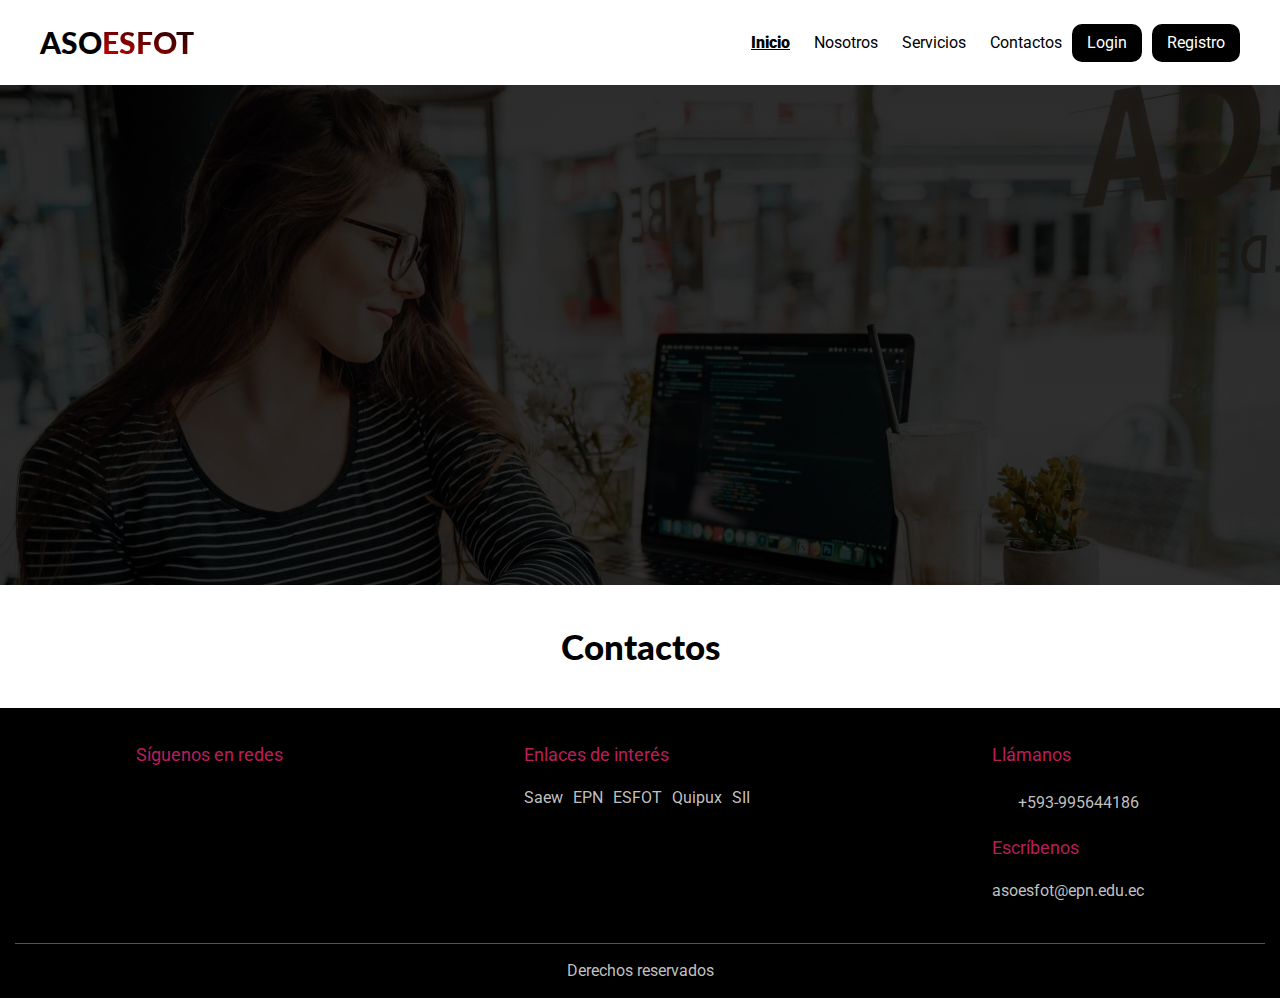
<file: asoesfot-Main/src/pages/contacto.html>
<!DOCTYPE html>
<html lang="en">
<head>
    <meta charset="UTF-8">
    <meta name="viewport" content="width=device-width, initial-scale=1.0">
    <title>ASOESFOT</title>
    <link rel="preconnect" href="https://fonts.googleapis.com">
    <link rel="preconnect" href="https://fonts.gstatic.com" crossorigin>
    <link href="https://fonts.googleapis.com/css2?family=Lato:wght@400;900&family=Roboto:wght@400;700;900&display=swap"
        rel="stylesheet">
    <link rel="stylesheet" href="https://cdnjs.cloudflare.com/ajax/libs/font-awesome/6.6.0/css/all.min.css"
        integrity="sha512-Kc323vGBEqzTmouAECnVceyQqyqdsSiqLQISBL29aUW4U/M7pSPA/gEUZQqv1cwx4OnYxTxve5UMg5GT6L4JJg=="
        crossorigin="anonymous" referrerpolicy="no-referrer">
    <link rel="stylesheet" href="../css/normalize.css">
    <link rel="stylesheet" href="../css/styles.css">
    <link rel="shortcut icon" href="https://cdn-icons-png.flaticon.com/512/3275/3275371.png" type="image/x-icon">
    <script src="../js/hamburguesa.js" defer></script>
</head>
<body>
    <header class="header">
        <nav class="header__container">
            <div class="header__logo">
                <h1>ASO<span class="header__site">ESFOT</span></h1>
            </div>
            <div class="header__barra">
                <div class="navegacion">
                    <a href="/index.html" class="navegacion__link navegacion__link--active">Inicio</a>
                    <a href="./nosotros.html" class="navegacion__link">Nosotros</a>
                    <a href="./servicios.html" class="navegacion__link">Servicios</a>
                    <a href="./contacto.html" class="navegacion__link">Contactos</a>
                </div>
                <div class="buttons">
                    <a href="./login.html" class="button">Login</a>
                    <a href="./registro.html" class="button">Registro</a>
                </div>
            </div>
            <div class="header__hamburger"><i class="fas fa-bars hamburger"></i></div>
        </nav>
    </header>
    <main>
        <h2 id="typed"></h2>
    </main>

    <section class="eventos__container">
        <h3 class="carreras__title">Contactos</h3>
    </section>

    <footer>
        <div class="footer__flex">
            
            <div class="footer__redes">
                <p class="footer__title">Síguenos en redes</p>
                <i class="fa-brands fa-facebook"></i>
                <i class="fa-brands fa-twitter"></i>
                <i class="fa-brands fa-instagram"></i>
                <i class="fa-brands fa-youtube"></i>
                <i class="fa-brands fa-tiktok"></i>
            </div>
            
            <div class="footer__enlaces">
                <p class="footer__title">Enlaces de interés</p>
                <ul class="footer__links">
                    <li>Saew</li>
                    <li>EPN</li>
                    <li>ESFOT</li>
                    <li>Quipux</li>
                    <li>SII</li>
                </ul>
                
            </div>
            <div class="footer__contactos">
                <p class="footer__title">Llámanos</p>
                <i class="fa-brands fa-whatsapp"></i>
                <p class="footer__number">+593-995644186</p>
                <p class="footer__title">Escríbenos</p>
                <i class="fa-regular fa-envelope"></i>
                <p class="footer__mail">asoesfot@epn.edu.ec</p>

            </div>
        </div>
        <p class="footer__copyright">Derechos reservados</p>
    </footer>
</body>
</html>
</file>
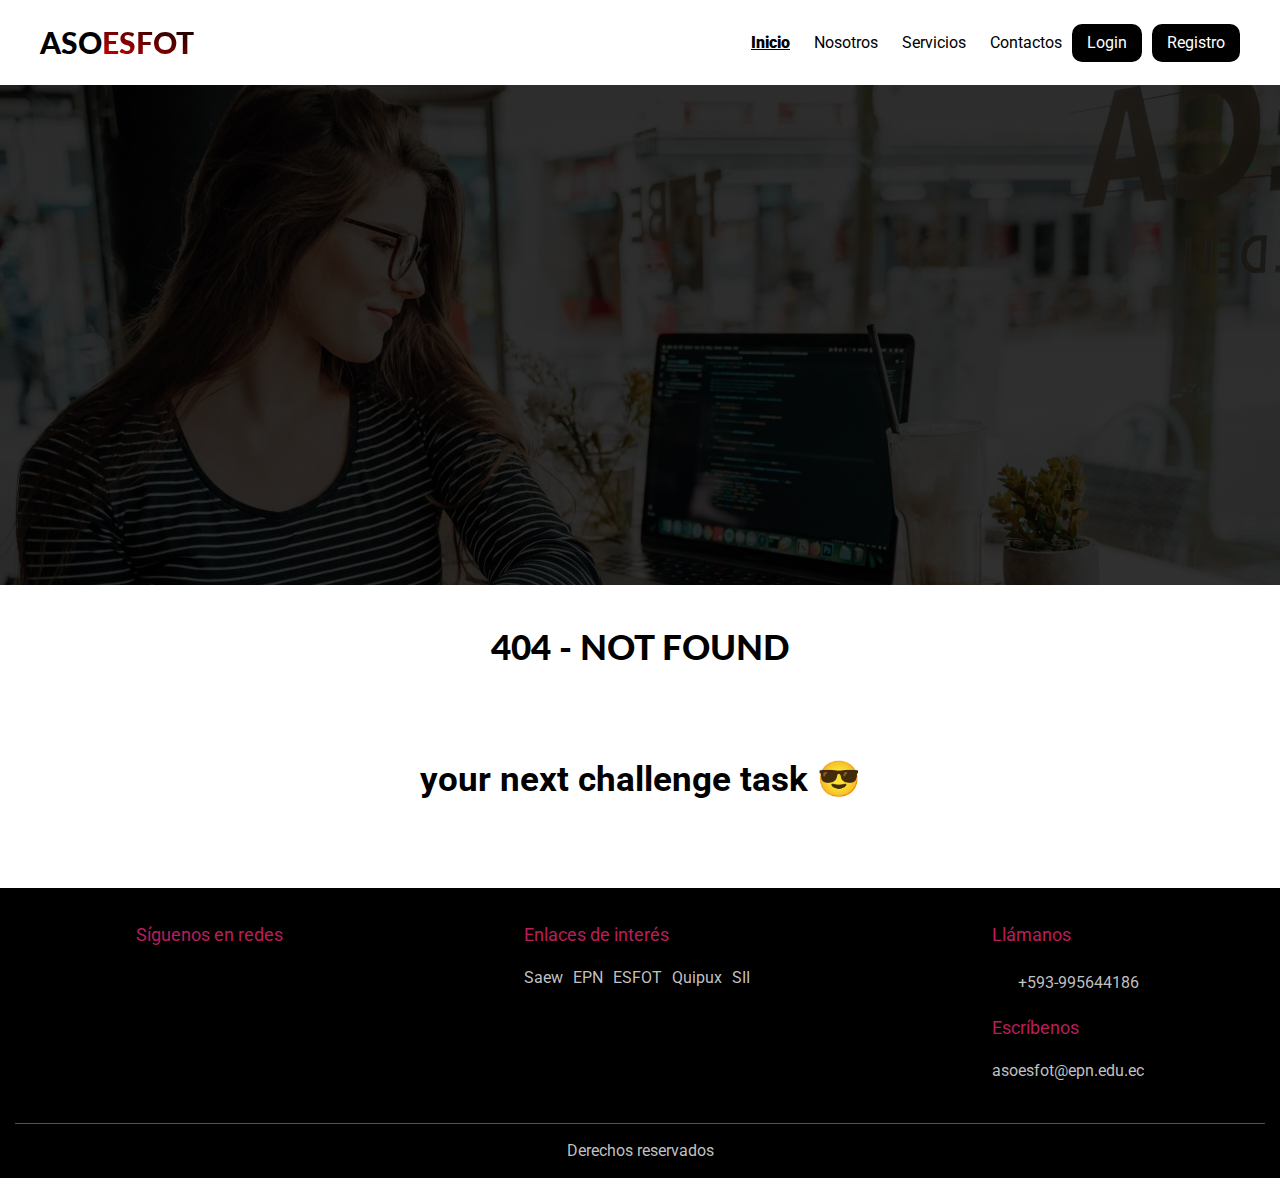
<file: asoesfot-Main/src/pages/login.html>
<!DOCTYPE html>
<html lang="en">
<head>
    <meta charset="UTF-8">
    <meta name="viewport" content="width=device-width, initial-scale=1.0">
    <title>ASOESFOT</title>
    <link rel="preconnect" href="https://fonts.googleapis.com">
    <link rel="preconnect" href="https://fonts.gstatic.com" crossorigin>
    <link href="https://fonts.googleapis.com/css2?family=Lato:wght@400;900&family=Roboto:wght@400;700;900&display=swap"
        rel="stylesheet">
    <link rel="stylesheet" href="https://cdnjs.cloudflare.com/ajax/libs/font-awesome/6.6.0/css/all.min.css"
        integrity="sha512-Kc323vGBEqzTmouAECnVceyQqyqdsSiqLQISBL29aUW4U/M7pSPA/gEUZQqv1cwx4OnYxTxve5UMg5GT6L4JJg=="
        crossorigin="anonymous" referrerpolicy="no-referrer">
    <link rel="stylesheet" href="../css/normalize.css">
    <link rel="stylesheet" href="../css/styles.css">
    <link rel="shortcut icon" href="https://cdn-icons-png.flaticon.com/512/3275/3275371.png" type="image/x-icon">
    <script src="../js/hamburguesa.js" defer></script>
</head>
<body>
    <header class="header">
        <nav class="header__container">
            <div class="header__logo">
                <h1>ASO<span class="header__site">ESFOT</span></h1>
            </div>
            <div class="header__barra">
                <div class="navegacion">
                    <a href="/index.html" class="navegacion__link navegacion__link--active">Inicio</a>
                    <a href="./nosotros.html" class="navegacion__link">Nosotros</a>
                    <a href="./servicios.html" class="navegacion__link">Servicios</a>
                    <a href="./contacto.html" class="navegacion__link">Contactos</a>
                </div>
                <div class="buttons">
                    <a href="./login.html" class="button">Login</a>
                    <a href="./registro.html" class="button">Registro</a>
                </div>
            </div>
            <div class="header__hamburger"><i class="fas fa-bars hamburger"></i></div>
        </nav>
    </header>
    <main>
        <h2 id="typed"></h2>
    </main>

    <section class="eventos__container">
        <h3 class="carreras__title">404 - NOT FOUND </h3>
        <h6 class="carreras__title">your next challenge task 😎</h6>
    </section>

    <footer>
        <div class="footer__flex">
            
            <div class="footer__redes">
                <p class="footer__title">Síguenos en redes</p>
                <i class="fa-brands fa-facebook"></i>
                <i class="fa-brands fa-twitter"></i>
                <i class="fa-brands fa-instagram"></i>
                <i class="fa-brands fa-youtube"></i>
                <i class="fa-brands fa-tiktok"></i>
            </div>
            
            <div class="footer__enlaces">
                <p class="footer__title">Enlaces de interés</p>
                <ul class="footer__links">
                    <li>Saew</li>
                    <li>EPN</li>
                    <li>ESFOT</li>
                    <li>Quipux</li>
                    <li>SII</li>
                </ul>
                
            </div>
            <div class="footer__contactos">
                <p class="footer__title">Llámanos</p>
                <i class="fa-brands fa-whatsapp"></i>
                <p class="footer__number">+593-995644186</p>
                <p class="footer__title">Escríbenos</p>
                <i class="fa-regular fa-envelope"></i>
                <p class="footer__mail">asoesfot@epn.edu.ec</p>

            </div>
        </div>
        <p class="footer__copyright">Derechos reservados</p>
    </footer>
</body>
</html>
</file>
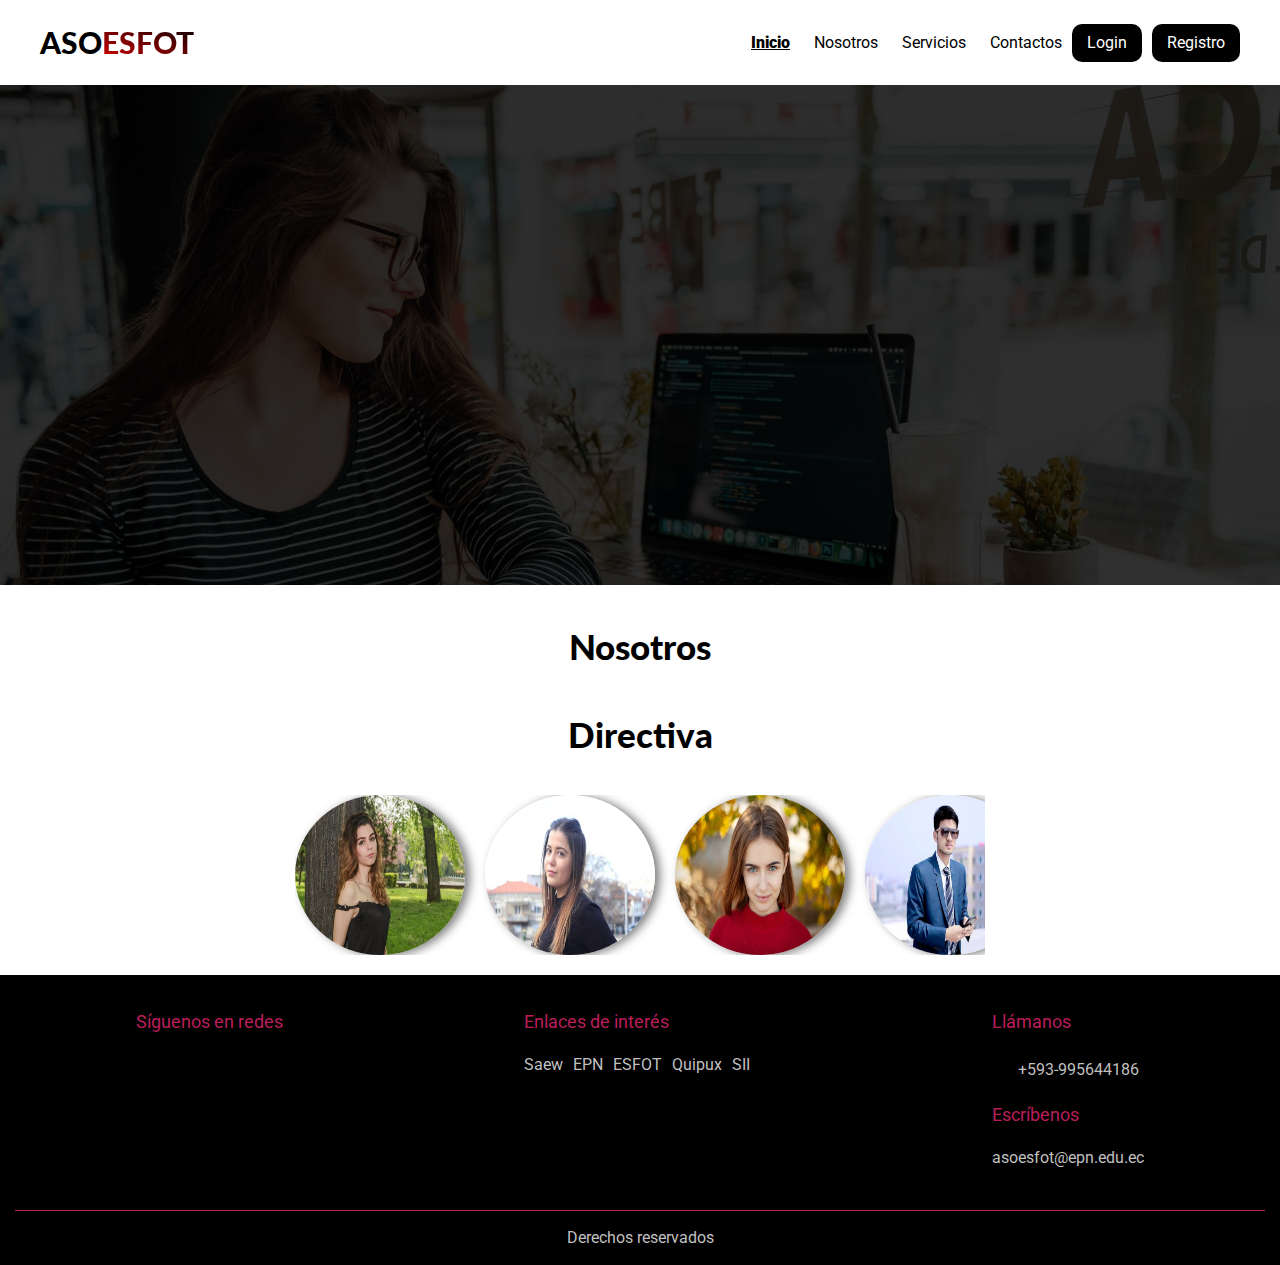
<file: asoesfot-Main/src/pages/nosotros.html>
<!DOCTYPE html>
<html lang="en">
<head>
    <meta charset="UTF-8">
    <meta name="viewport" content="width=device-width, initial-scale=1.0">
    <title>ASOESFOT</title>
    <link rel="preconnect" href="https://fonts.googleapis.com">
    <link rel="preconnect" href="https://fonts.gstatic.com" crossorigin>
    <link href="https://fonts.googleapis.com/css2?family=Lato:wght@400;900&family=Roboto:wght@400;700;900&display=swap"
        rel="stylesheet">
    <link rel="stylesheet" href="https://cdnjs.cloudflare.com/ajax/libs/font-awesome/6.6.0/css/all.min.css"
        integrity="sha512-Kc323vGBEqzTmouAECnVceyQqyqdsSiqLQISBL29aUW4U/M7pSPA/gEUZQqv1cwx4OnYxTxve5UMg5GT6L4JJg=="
        crossorigin="anonymous" referrerpolicy="no-referrer">
    <link rel="stylesheet" href="../css/normalize.css">
    <link rel="stylesheet" href="../css/styles.css">
    <link rel="shortcut icon" href="https://cdn-icons-png.flaticon.com/512/3275/3275371.png" type="image/x-icon">
    <script src="../js/hamburguesa.js" defer></script>
    <script src="../js/acordeon.js" defer></script>
</head>
<body>
    <header class="header">
        <nav class="header__container">
            <div class="header__logo">
                <h1>ASO<span class="header__site">ESFOT</span></h1>
            </div>
            <div class="header__barra">
                <div class="navegacion">
                    <a href="/index.html" class="navegacion__link navegacion__link--active">Inicio</a>
                    <a href="./nosotros.html" class="navegacion__link">Nosotros</a>
                    <a href="./servicios.html" class="navegacion__link">Servicios</a>
                    <a href="./contacto.html" class="navegacion__link">Contactos</a>
                </div>
                <div class="buttons">
                    <a href="./login.html" class="button">Login</a>
                    <a href="./registro.html" class="button">Registro</a>
                </div>
            </div>
            <div class="header__hamburger"><i class="fas fa-bars hamburger"></i></div>
        </nav>
    </header>
    <main>
        <h2 id="typed"></h2>
    </main>
    <section class="nosotros__container">
        <h3 class="nosotros__title">Nosotros</h3>
    </section>

    <section class="directiva__container">
        <h3 class="directiva__title">Directiva</h3>
        <div class="directiva__slider">
            <div class="directiva__left">
                <i class="fa-solid fa-circle-left"></i>
            </div>
            <div class="directiva__box">
                <img src="../images/user-1.jpg" class="directiva">
                <img src="../images/user-2.jpg" class="directiva">
                <img src="../images/user-3.jpg" class="directiva">
                <img src="../images/user-4.jpg" class="directiva">
                <img src="../images/user-5.jpg" class="directiva">
                <img src="../images/user-6.jpg" class="directiva">
            </div>
            <div class="directiva__right">
                <i class="fa-solid fa-circle-right"></i>
            </div>
        </div>
    </section>
    <footer>
        <div class="footer__flex">
            
            <div class="footer__redes">
                <p class="footer__title">Síguenos en redes</p>
                <i class="fa-brands fa-facebook"></i>
                <i class="fa-brands fa-twitter"></i>
                <i class="fa-brands fa-instagram"></i>
                <i class="fa-brands fa-youtube"></i>
                <i class="fa-brands fa-tiktok"></i>
            </div>            
            <div class="footer__enlaces">
                <p class="footer__title">Enlaces de interés</p>
                <ul class="footer__links">
                    <li>Saew</li>
                    <li>EPN</li>
                    <li>ESFOT</li>
                    <li>Quipux</li>
                    <li>SII</li>
                </ul>               
            </div>
            <div class="footer__contactos">
                <p class="footer__title">Llámanos</p>
                <i class="fa-brands fa-whatsapp"></i>
                <p class="footer__number">+593-995644186</p>
                <p class="footer__title">Escríbenos</p>
                <i class="fa-regular fa-envelope"></i>
                <p class="footer__mail">asoesfot@epn.edu.ec</p>
            </div>
        </div>
        <p class="footer__copyright">Derechos reservados</p>
    </footer>
</body>
</html>
</file>
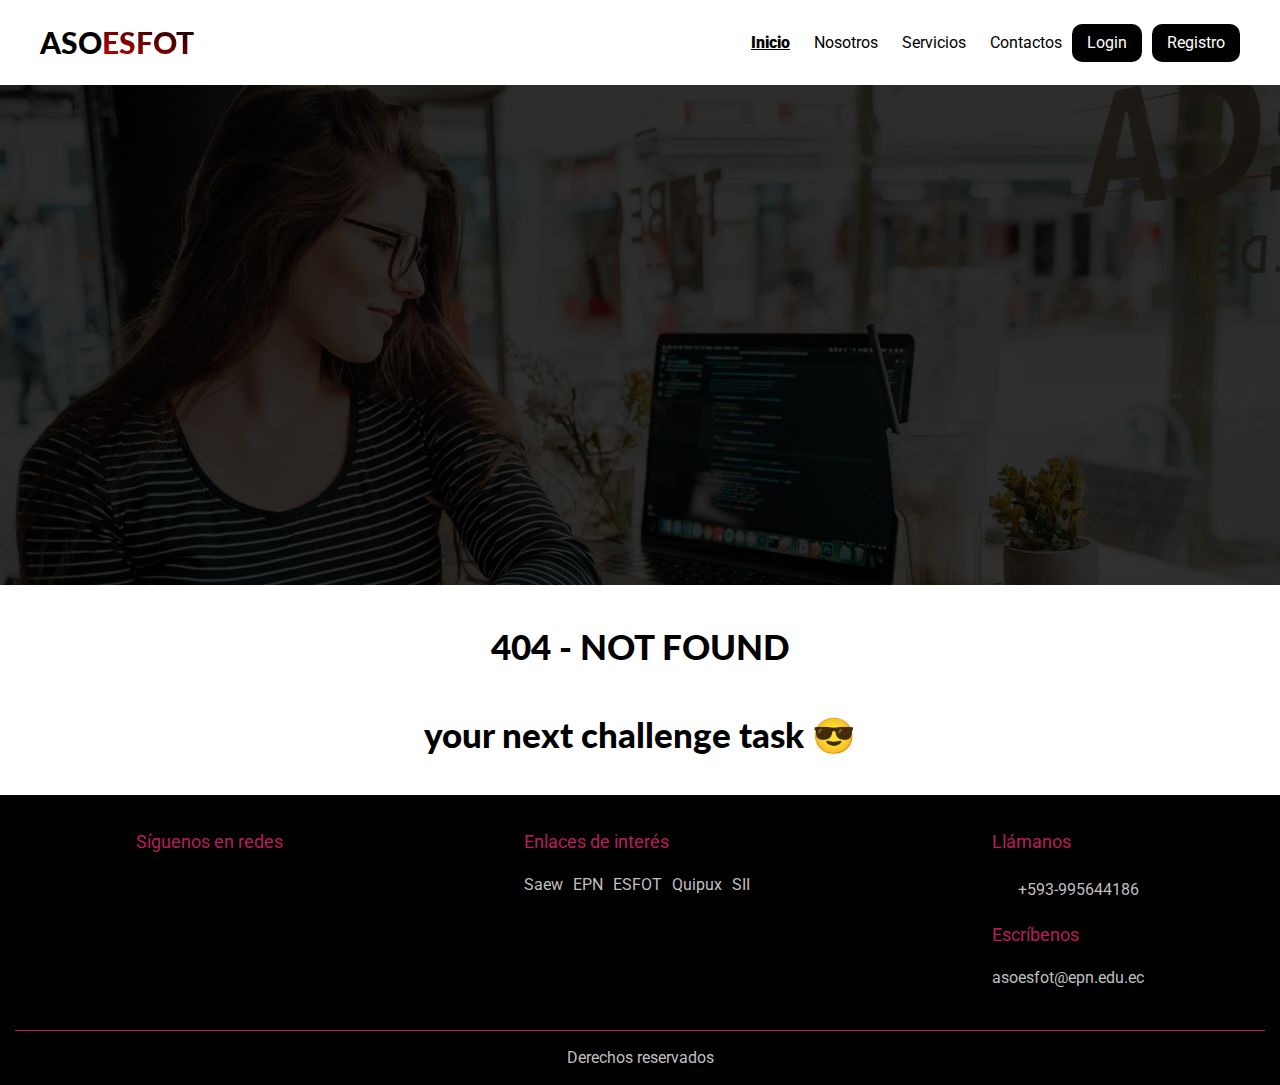
<file: asoesfot-Main/src/pages/registro.html>
<!DOCTYPE html>
<html lang="en">
<head>
    <meta charset="UTF-8">
    <meta name="viewport" content="width=device-width, initial-scale=1.0">
    <title>ASOESFOT</title>
    <link rel="preconnect" href="https://fonts.googleapis.com">
    <link rel="preconnect" href="https://fonts.gstatic.com" crossorigin>
    <link href="https://fonts.googleapis.com/css2?family=Lato:wght@400;900&family=Roboto:wght@400;700;900&display=swap"
        rel="stylesheet">
    <link rel="stylesheet" href="https://cdnjs.cloudflare.com/ajax/libs/font-awesome/6.6.0/css/all.min.css"
        integrity="sha512-Kc323vGBEqzTmouAECnVceyQqyqdsSiqLQISBL29aUW4U/M7pSPA/gEUZQqv1cwx4OnYxTxve5UMg5GT6L4JJg=="
        crossorigin="anonymous" referrerpolicy="no-referrer">
    <link rel="stylesheet" href="../css/normalize.css">
    <link rel="stylesheet" href="../css/styles.css">
    <link rel="shortcut icon" href="https://cdn-icons-png.flaticon.com/512/3275/3275371.png" type="image/x-icon">
    <script src="../js/hamburguesa.js" defer></script>
</head>
<body>
    <header class="header">
        <nav class="header__container">
            <div class="header__logo">
                <h1>ASO<span class="header__site">ESFOT</span></h1>
            </div>
            <div class="header__barra">
                <div class="navegacion">
                    <a href="/index.html" class="navegacion__link navegacion__link--active">Inicio</a>
                    <a href="./nosotros.html" class="navegacion__link">Nosotros</a>
                    <a href="./servicios.html" class="navegacion__link">Servicios</a>
                    <a href="./contacto.html" class="navegacion__link">Contactos</a>
                </div>
                <div class="buttons">
                    <a href="./login.html" class="button">Login</a>
                    <a href="./registro.html" class="button">Registro</a>
                </div>
            </div>
            <div class="header__hamburger"><i class="fas fa-bars hamburger"></i></div>
        </nav>
    </header>
    <main>
        <h2 id="typed"></h2>
    </main>


    <section class="eventos__container">
        <h3 class="carreras__title">404 - NOT FOUND</h3>
        <h3 class="carreras__title">your next challenge task 😎</h3>
    </section>

    <footer>
        <div class="footer__flex">
            
            <div class="footer__redes">
                <p class="footer__title">Síguenos en redes</p>
                <i class="fa-brands fa-facebook"></i>
                <i class="fa-brands fa-twitter"></i>
                <i class="fa-brands fa-instagram"></i>
                <i class="fa-brands fa-youtube"></i>
                <i class="fa-brands fa-tiktok"></i>
            </div>
            
            <div class="footer__enlaces">
                <p class="footer__title">Enlaces de interés</p>
                <ul class="footer__links">
                    <li>Saew</li>
                    <li>EPN</li>
                    <li>ESFOT</li>
                    <li>Quipux</li>
                    <li>SII</li>
                </ul>
                
            </div>
            <div class="footer__contactos">
                <p class="footer__title">Llámanos</p>
                <i class="fa-brands fa-whatsapp"></i>
                <p class="footer__number">+593-995644186</p>
                <p class="footer__title">Escríbenos</p>
                <i class="fa-regular fa-envelope"></i>
                <p class="footer__mail">asoesfot@epn.edu.ec</p>

            </div>
        </div>
        <p class="footer__copyright">Derechos reservados</p>
    </footer>
</body>
</html>
</file>
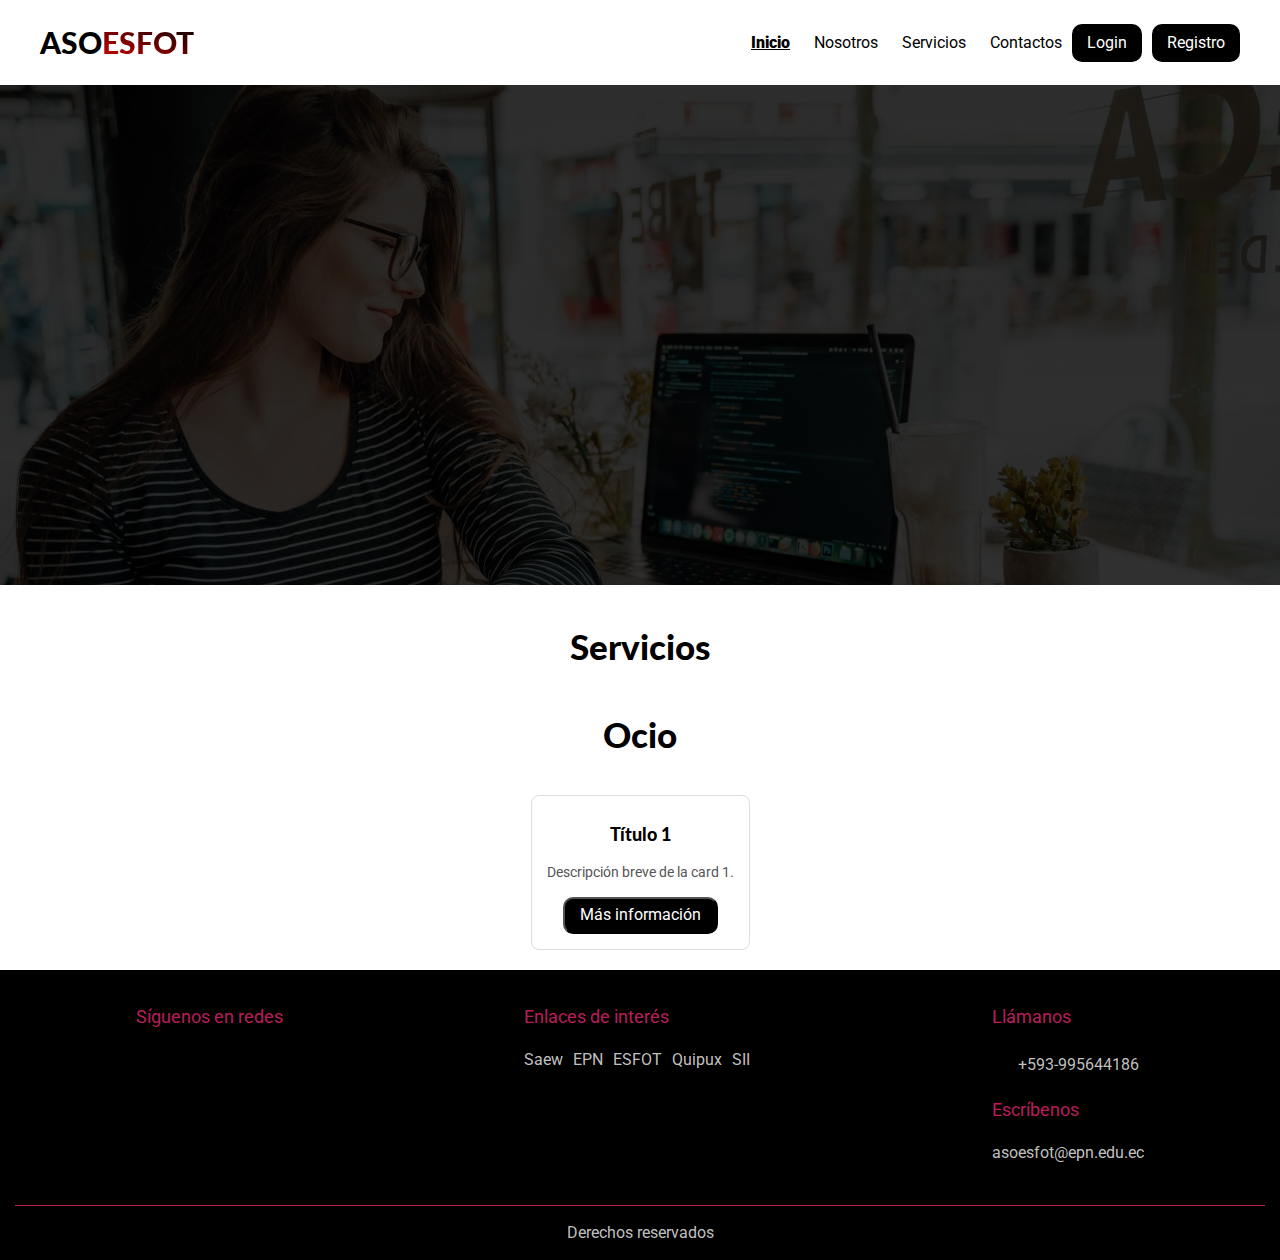
<file: asoesfot-Main/src/pages/servicios.html>
<!DOCTYPE html>
<html lang="en">
<head>
    <meta charset="UTF-8">
    <meta name="viewport" content="width=device-width, initial-scale=1.0">
    <title>ASOESFOT</title>
    <link rel="preconnect" href="https://fonts.googleapis.com">
    <link rel="preconnect" href="https://fonts.gstatic.com" crossorigin>
    <link href="https://fonts.googleapis.com/css2?family=Lato:wght@400;900&family=Roboto:wght@400;700;900&display=swap"
        rel="stylesheet">
    <link rel="stylesheet" href="https://cdnjs.cloudflare.com/ajax/libs/font-awesome/6.6.0/css/all.min.css"
        integrity="sha512-Kc323vGBEqzTmouAECnVceyQqyqdsSiqLQISBL29aUW4U/M7pSPA/gEUZQqv1cwx4OnYxTxve5UMg5GT6L4JJg=="
        crossorigin="anonymous" referrerpolicy="no-referrer">
    <link rel="stylesheet" href="../css/normalize.css">
    <link rel="stylesheet" href="../css/styles.css">
    <link rel="shortcut icon" href="https://cdn-icons-png.flaticon.com/512/3275/3275371.png" type="image/x-icon">
    <script src="../js/hamburguesa.js" defer></script>
    <script src="../js/api.js" defer></script>
</head>
<body>
    <header class="header">
        <nav class="header__container">
            <div class="header__logo">
                <h1>ASO<span class="header__site">ESFOT</span></h1>
            </div>
            <div class="header__barra">
                <div class="navegacion">
                    <a href="/index.html" class="navegacion__link navegacion__link--active">Inicio</a>
                    <a href="./nosotros.html" class="navegacion__link">Nosotros</a>
                    <a href="./servicios.html" class="navegacion__link">Servicios</a>
                    <a href="./contacto.html" class="navegacion__link">Contactos</a>
                </div>
                <div class="buttons">
                    <a href="./login.html" class="button">Login</a>
                    <a href="./registro.html" class="button">Registro</a>
                </div>
            </div>
            <div class="header__hamburger"><i class="fas fa-bars hamburger"></i></div>
        </nav>
    </header>
    <main>
        <h2 id="typed"></h2>
    </main>

    <section class="servicios__container">
        <h3 class="servicios__title">Servicios</h3>
    </section>
    
    <section class="ocio__container">
        <h3 class="ocio__title">Ocio</h3>
        <div class="ocio__card-container">
            <div class="ocio__card">
                <img class="ocio__card-image">
                <h3 class="ocio__card-title">Título 1</h3>
                <p class="ocio__card-description">Descripción breve de la card 1.</p>
                <button class="button">Más información</button>
            </div>
        </div>
    </section>

    <footer>
        <div class="footer__flex">
            
            <div class="footer__redes">
                <p class="footer__title">Síguenos en redes</p>
                <i class="fa-brands fa-facebook"></i>
                <i class="fa-brands fa-twitter"></i>
                <i class="fa-brands fa-instagram"></i>
                <i class="fa-brands fa-youtube"></i>
                <i class="fa-brands fa-tiktok"></i>
            </div>
            
            <div class="footer__enlaces">
                <p class="footer__title">Enlaces de interés</p>
                <ul class="footer__links">
                    <li>Saew</li>
                    <li>EPN</li>
                    <li>ESFOT</li>
                    <li>Quipux</li>
                    <li>SII</li>
                </ul>
                
            </div>
            <div class="footer__contactos">
                <p class="footer__title">Llámanos</p>
                <i class="fa-brands fa-whatsapp"></i>
                <p class="footer__number">+593-995644186</p>
                <p class="footer__title">Escríbenos</p>
                <i class="fa-regular fa-envelope"></i>
                <p class="footer__mail">asoesfot@epn.edu.ec</p>

            </div>
        </div>
        <p class="footer__copyright">Derechos reservados</p>
    </footer>
</body>
</html>
</file>
<file: asoesfot-Main/src/css/styles.css>
/* Declaration of variables CSS */
:root {

    --colorPrimario: #000000;
    --colorSecundario: #d40000;
    --colorBlanco: #FFFFFF;
    --colorTomate: #FF6347;
    --colorGris: #d6d6d6e8;
    --colorRojoRedes: #ba1e5a;

    --separacion: 5rem; 

    --fuentePrincipal: "Roboto", sans-serif;
    --fuenteSecundaria: "Lato", sans-serif;;
}


/* General styles for the document HTML  */
html {
    box-sizing: border-box;
    font-size: 62.5%;
    scroll-behavior: smooth;
}

/* Assures all elements use the same box-sizing */
*, *:before, *:after {
    box-sizing: inherit;
}

/* General styles for the body of document HTML */
body {
    font-family: var(--fuentePrincipal); 
    font-size: 1.6rem; 
    line-height: 1.5;
}

/* Styles for containers */
[class$="__container"] {
    max-width: 120rem;
    width: 95%;
    margin: 0 auto;
    text-align: center;
}

/* General styles for headers */
h1, h2, h3 {
    font-weight: 900;
    font-family: var(--fuenteSecundaria);
}

h1 {
    font-size: 3rem;
}

/* General styles for images */
img {
    max-width: 100%;
    display: block;
}

a {
    text-decoration: none;
    color: var(--colorPrimario);
}

.button{
    display: inline-block;
    background-color: var(--colorPrimario);
    padding: 0.7rem 1.5rem;
    color: var(--colorBlanco);
    border-radius: 1rem;
    transition: background-color 0.3s ease;
}

.button:hover{
    background-color: var(--colorSecundario);
    color: #fff;
}

.button--active{
    background-color: var(--colorSecundario);
    color: #fff;
    transition: background-color 0.3s ease;
}
.button--active:hover{
    background-color: var(--colorPrimario);
    color: #fff;
}

/* Utilities class */
.text-center {
    text-align: center;
}                       

/* Code CSS for your project */

/*: Styles for Header */
.header__container{
    display: flex;
    justify-content: space-between;
    align-items: center;
}
.header__site{
    color: var(--colorSecundario);
    background: linear-gradient(20deg,var(--colorSecundario), var(--colorPrimario)); 
    -webkit-background-clip: text;
    background-clip: text;
    color: transparent;
    margin-right: 0.5rem;
}
.navegacion a {
    margin: 1rem;
}
.navegacion__link--active{
    text-decoration: underline;
    color: var(--colorPrimario);
    font-weight: 900;
}
.navegacion a:hover{
    color: var(--colorPrimario);
    font-weight: 900;
    text-decoration: underline;
}
@media (width <= 768px) {
    .header__barra{
        position: fixed;
        left: -100%;
        top: 8.5rem;
        background-color: var(--colorGris);
        width: 100%;
        height: 10rem;
        padding: 1rem;
        transition: 0.3s;
    }
    .header__barra.active{
        left: 0;
    }
    .hamburger{
        font-size: 2.5rem;
        color: var(--colorSecundario);
        cursor: pointer;
    }
}

@media (width > 768px) {
    .header__hamburger{
        display: none;
    }
}
.header__barra{
    display: flex;
    justify-content: space-between;
    align-items: center;
}

.buttons{
    display: flex;
    justify-content: space-between;
    gap: 1rem;
}


/*: Styles for Main */

main {
    width: 100%;
    height: 30rem;
    background: linear-gradient(rgba(0, 0, 0, 0.822), rgba(0, 0, 0, 0.808)), url(../images/banner-5.jpg);
    background-size: cover; 
    background-position: top center;
    text-align: center;
    line-height: 30rem;
    color: #ffffffac;
}

main h2{
    margin: 0;
    font-size: 2.5rem;
    font-weight: 400;
}

@media (width >= 768px) {
    main {
        height: 50rem;
        line-height: 50rem;
        overflow-y: hidden;
    }
    main h2{
        font-size: 6.5rem;
    }
}

/*: Styles for Carreras */
[class$="__title"]{
    font-size: 3.5rem;
}

.box {
    width: 28rem;
    margin: 0 auto;
    padding: 0 1rem 1rem 1.5rem;
    box-shadow: .3rem .3rem .5rem rgba(0, 0, 0, 0.2);
    transition: all ease-out 0.3s;
    position: relative;
    margin-bottom: 2rem;
}

.box:hover {
    box-shadow: .4rem .4rem 1rem rgba(0, 0, 0, 0.4);
}


.box__hr{
    width: 100%;
    box-sizing: border-box;
    position: absolute;
    border: .3rem solid var(--colorSecundario);
    color: var(--colorGris);
    left: 0px;
    margin: 0;
}

.box__icon{
    margin-top: 4rem;
    font-size: 7rem;
}

.box__title{
    font-size: 2rem;
}

.box__description{
    font-size: 1.5rem;
    text-align: left;
}

@media (width >= 768px) {
    .box {
        width: 34rem;
    }
    .carreras__flex{
        display: flex;
        flex-wrap: wrap;
        justify-content: center;
        gap: 1rem;
        margin-bottom: 0;
    }
}   


.eventos__grid {
    display: grid;
    grid-template-columns: repeat(1, 1fr);
    row-gap: 2rem;
}



@media (width >= 768px) {

    .eventos__grid {
        margin-bottom: 6rem;
        display: grid;
        grid-template-columns: repeat(3, 1fr);
        grid-template-rows: repeat(2, 1fr);
        gap: 2rem;
        grid-template-areas: 
            "eventouno eventodos eventotres"
            "eventouno eventocuatro eventocinco";
    }
    .div1 {
        grid-area: eventouno;
    }
    
    .div1 img {
        height: 100%;  
        object-fit: cover; 
    }
    
    .div2 {
        grid-area: eventodos;
    }
    
    .div3 {
        grid-area: eventotres;
    }
    
    .div4 {
        grid-area: eventocuatro;
    }
    
    .div5 {
        grid-area: eventocinco;
    }
    
}




footer{
    background-color: var(--colorPrimario);
    margin-top: 2rem;
    color: var(--colorGris);
    padding: 1.5rem;
    text-align: center;
}

.footer__title {
    text-align: left;
    font-size: 1.8rem;
    color: var(--colorRojoRedes);
}

.fa-brands{
    margin: 0 1rem;
    font-size: 2rem;
}

.footer__links {
    list-style-type: none;
    padding: 0;
    margin: 0;
    display: flex;
    justify-content: center;
    gap: 1rem;
}

.footer__number ,
.footer__mail {
    display: inline;
}

.footer__copyright{
    border-top: 1px solid var(--colorRojoRedes);
    margin: 4rem 0 0 0;
    padding-top: 1.5rem;
}


@media (width >= 768px) {

    .footer__flex{
        display: flex;
        justify-content: space-around;
    }
}

.directiva__box{
    display: flex;
    gap: 2rem;
    overflow-x: scroll;
}

.directiva__box img{
    width: 17rem;
    height: 16rem;
    border-radius: 50%;
    box-shadow: 5px 1px 10px rgba(0, 0, 0, 0.5)

}

.directiva__box::-webkit-scrollbar{
    display: none;
}

.directiva__left,
.directiva__right {
    font-size: 3rem;
}

.directiva__slider{
    display: flex;
    align-items: center;
    gap: 2rem;
    max-width: 73rem;
    margin: 0 auto;
}



/*: Styles for Ocio */
.ocio__card-container {
    display: flex;
    gap: 20px;
    justify-content: space-around;
    flex-wrap: wrap;
}

.ocio__card {
    background: white;
    border: 1px solid #ddd;
    border-radius: 8px;
    padding: 15px;
    max-width: 250px;
    text-align: center;
}

.ocio__card-image {
    width: 100%;
    border-radius: 8px;
}

.ocio__card-title {
    margin: 10px 0;
    font-size: 18px;
}

.ocio__card-description {
    font-size: 14px;
    color: #555;
}
</file>
